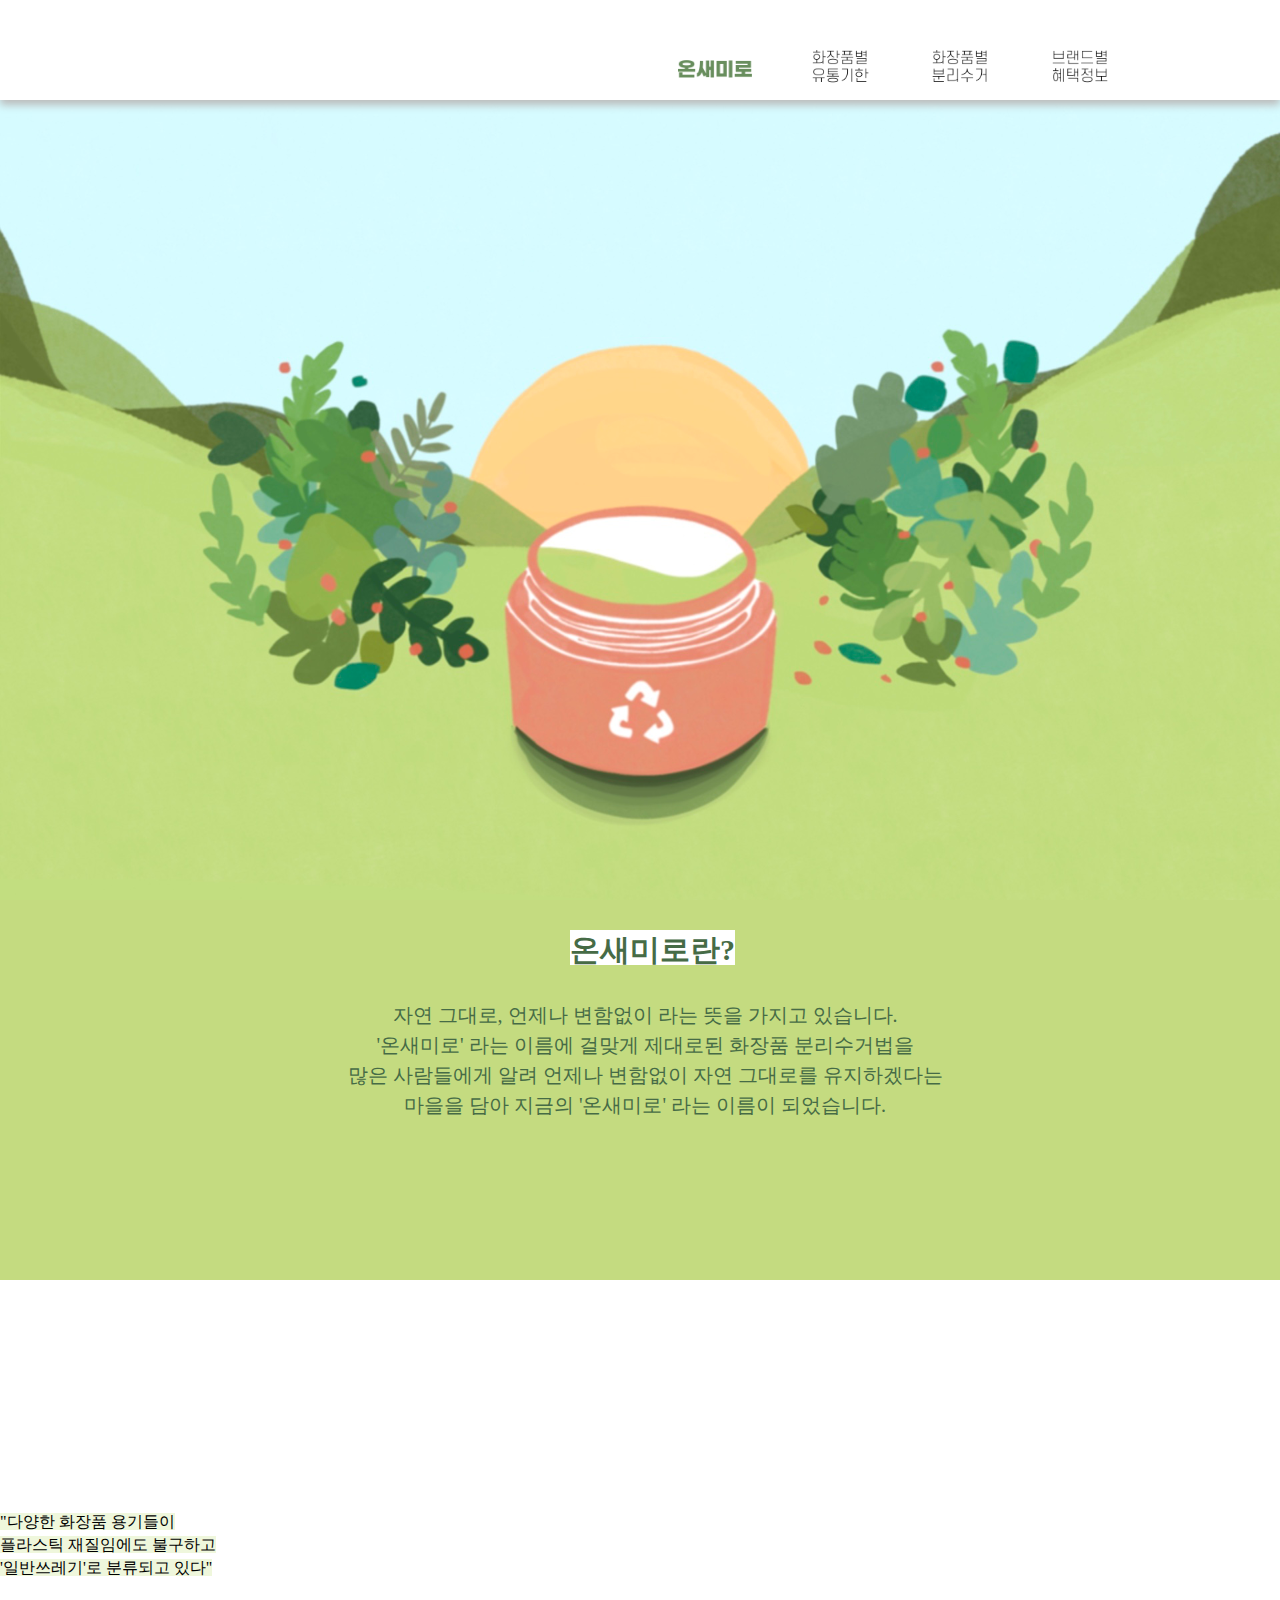
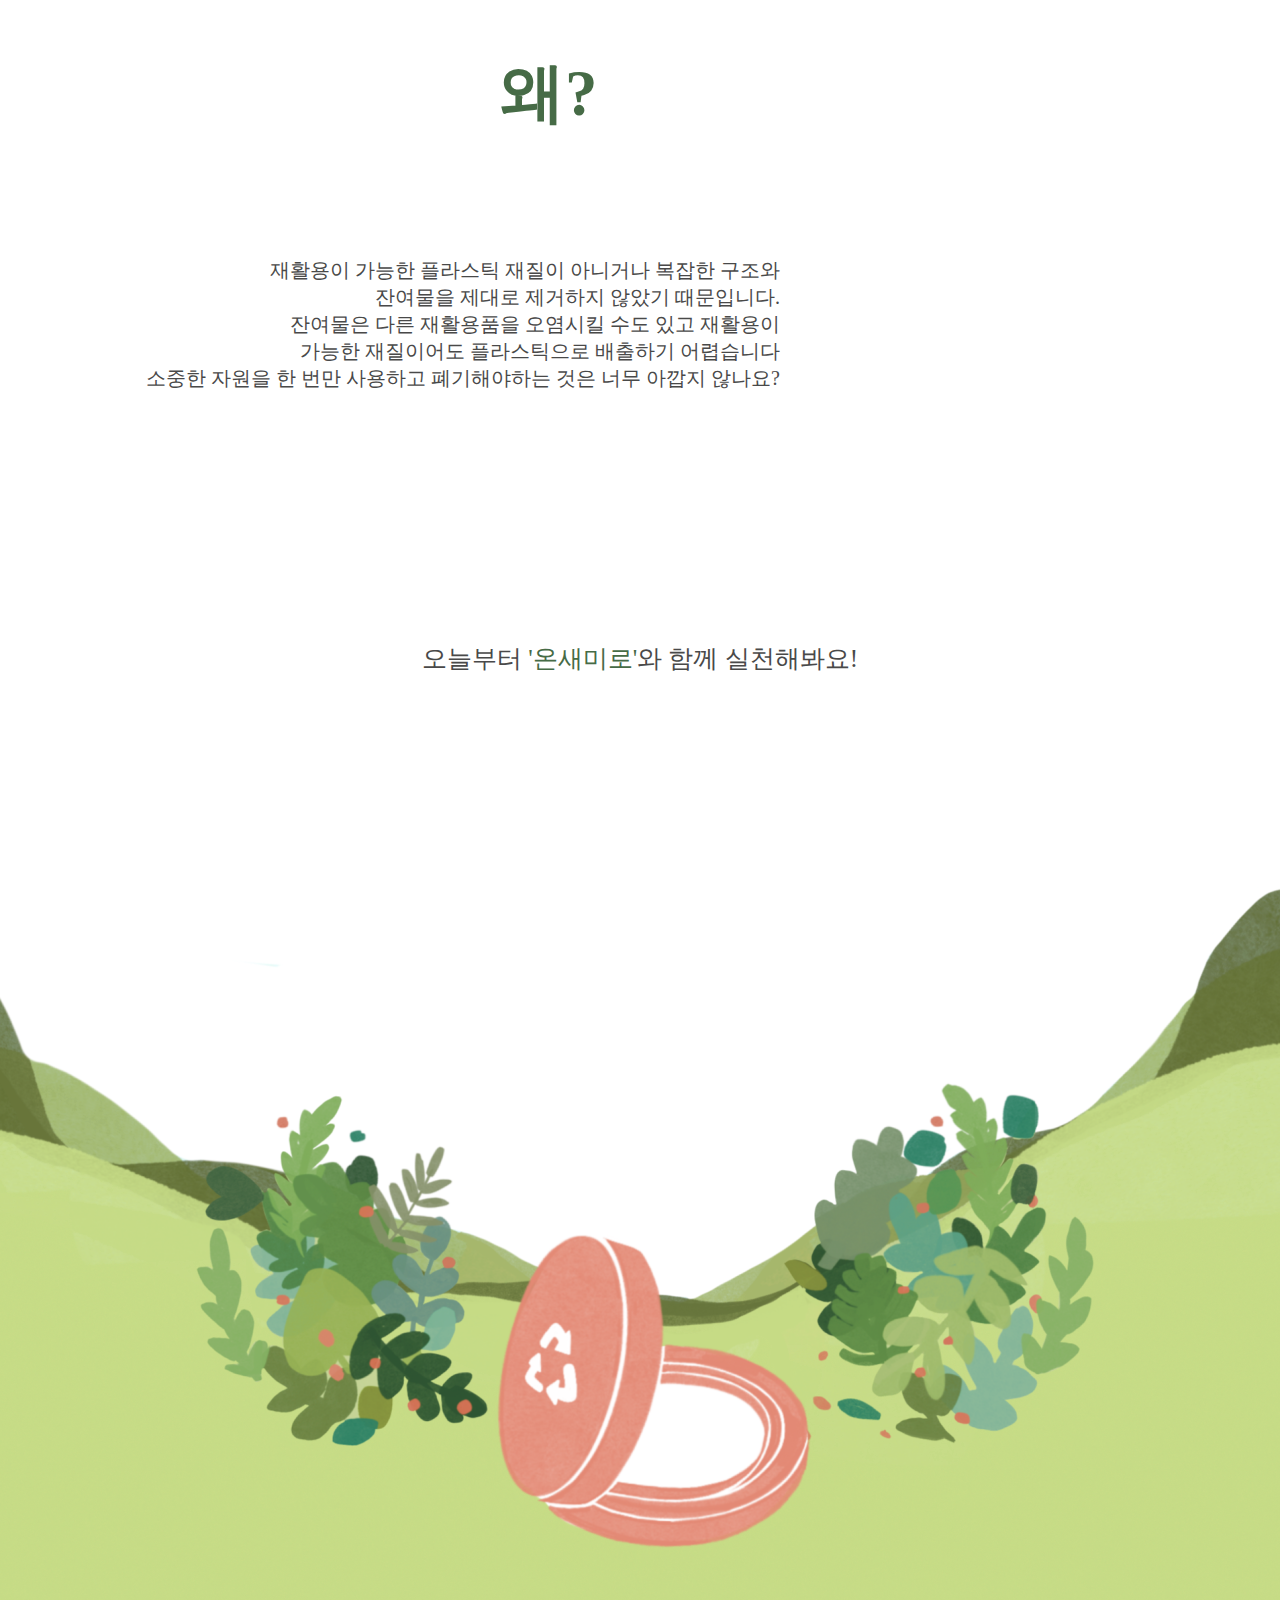
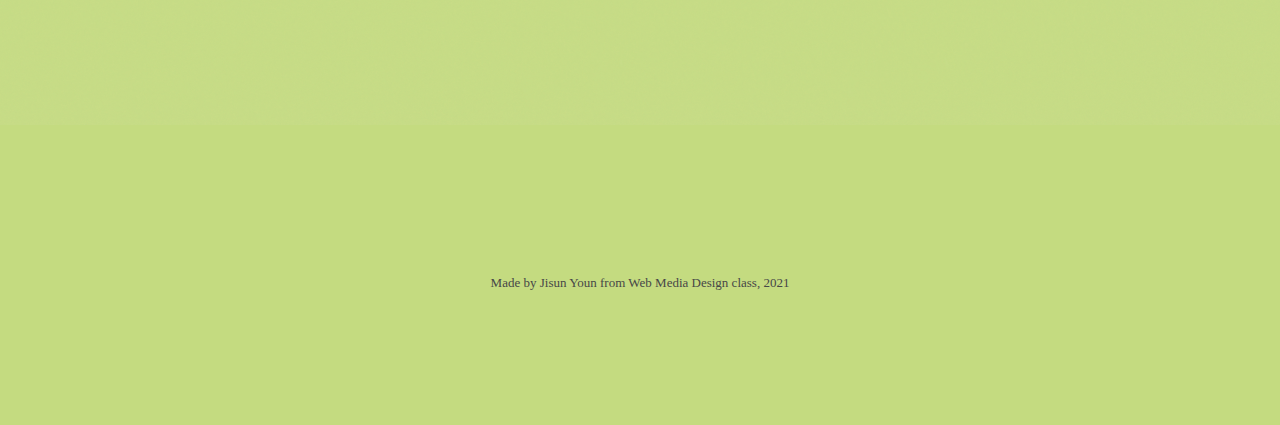
<file: index.html>
<!DOCTYPE html>
<html lang="en">
<head>
    <meta charset="UTF-8">
    <meta http-equiv="X-UA-Compatible" content="IE=edge">
    <meta name="viewport" content="width=device-width, initial-scale=1.0">
    <title>온새미로</title>
    <link rel="stylesheet" href="main.css">
</head>
<body>
    <header>
        <nav>
        <a href="../index.html" class="logo"><img src="/image/온새미로.png" width="110px" height="110px" alt="이미지실패"> </a>
        <ul>
            <li><a href="/sub1/sub1.html" class="sub1"><img src="/image/유통기한.png"width="100px" height="100px" alt="이미지실패"></a></li>
            <li><a href="/sub2/sub2.html" class="sub2"><img src="/image/분리수거.png"width="100px" height="100px" alt="이미지실패"></a></li>
            <li><a href="/sub3/sub3.html" class="sub3"><img src="/image/혜택정보.png"width="100px" height="100px" alt="이미지실패"></a></li>
        </ul>
        </nav>
    </header>

    <section>
        <div class="intro">
            <div class="main">
                <div class="ddddd"><h1>온새미로란?</h1></div>
                <p>자연 그대로, 언제나 변함없이 라는 뜻을 가지고 있습니다.</br>
                    <strong>'온새미로'</strong> 라는 이름에 걸맞게 제대로된 화장품 분리수거법을</br>
                    많은 사람들에게 알려 언제나 변함없이 자연 그대로를 유지하겠다는</br>
                    마을을 담아 지금의 <strong>'온새미로'</strong> 라는 이름이 되었습니다.</p>
            </div>
        </div>
    </section>

    <section>
        <div class="why">
            <span class="highlight">"다양한 화장품 용기들이</br></span>
            <span class="highlight">플라스틱 재질임에도 불구하고</br></span>
            <span class="highlight">'일반쓰레기'로 분류되고 있다"</span>
            <h1>왜?</h1>
            <p>재활용이 가능한 플라스틱 재질이 아니거나 복잡한 구조와</br>
                잔여물을 제대로 제거하지 않았기 때문입니다.</br>
                잔여물은 다른 재활용품을 오염시킬 수도 있고 재활용이</br>
                가능한 재질이어도 플라스틱으로 배출하기 어렵습니다</br>
                
                소중한 자원을 한 번만 사용하고 폐기해야하는 것은 너무 아깝지 않나요?</p>

            <h6>오늘부터 <span class="ddd"><strong>'온새미로</strong>'</span>와 함께 실천해봐요!</h6>
        </div>
    </section>

    <section>
    <div class="hhf">
        <div class="rrrr">
    </div>
        </div>
    </section>

    <div>  
        <footer>
            <p>Made by Jisun Youn from Web Media Design class, 2021</p>
        </footer>
    </div>  

</body>
</html>
</file>
<file: main.css>
header {
    background-color: rgb(255, 255, 255);
    width: 100%;
    height: 100px;

}

body, html {
    padding: 0;
    margin: 0;
}
header {
    width: 100%;
    height: 100px;
    z-index: 1;
    box-shadow: 0 5px 8px rgb(187, 187, 187) ;
    position: fixed;
    z-index: 1;
}

nav {
    width: 1280px;
    height: 100px;
}

.logo img{
    width: 110px;
    margin-left: 660px;
    float: left;
}

.sub1 img {
    width: 100px;
    margin-left: 20px;
    margin-bottom: 5px;
    float: left;
}

.sub2 img {
    width: 100px;
    margin-left: 20px;
    margin-bottom: 5px;
    float: left;
}

.sub3 img {
    width: 100px;
    margin-left: 20px;
    margin-bottom: 5px;
    float: left;
}

nav ul li {
    display: inline;
    float: left;
    text-decoration: none;
}

.intro{
    max-width: 100%;
    height: 1280px;
    background-color: #c4db80;
}

.main {
    width: 1280px;
    height: 900px;
    background-image: url(/image/제목_없는_아트워크.png);
    margin: 0 auto;
    padding: center;
    box-sizing: border-box;
}

.ddddd {margin-left: 570px;}

.main h1 {
    font-size: 30px;
    font-weight: 700;
    color: rgb(70, 107, 70);
    margin: 930px 0;
    font-weight: l;
    font-family: 'Helvetica Neue';
    display:inline-block;
    box-shadow: inset 0 35px 0 #ffffff; 
    line-height: 40px;
    box-sizing: border-box;
    text-align: center;
    /*-10px은 highlight의 두께*/
}
.intro p{
    font-size: 20px;
    font-weight: 700;
    color: rgb(70, 107, 70);
    padding: 0px 0;
    font-weight: lighter;
    font-family: 'Helvetica Neue';
    margin-top: -900px;
    margin-left: 10px;
    text-align: center;
    line-height: 30px;

}
.why{
   margin-top: 230px;

}

.highlight3{
    margin-left: 500px;
    font-size: 30px;
    color: #ffffff;
    font-weight: bolder;
    font-family: 'Helvetica Neue';
    text-align:left; 
    display: inline;
    box-shadow: inset 0 35px 0 #c4db80; 
    line-height: 45px;
    box-sizing: border-box;
    /*-10px은 highlight의 두께*/
  }

  .why  h1 {
    margin-left: 500px;
    font-size: 65px;
    color: rgb(70, 107, 70);
    font-weight: bolder;
    font-family: 'Helvetica Neue';
    text-align:left; 
    margin-top: 70px;

}

.why p {
    font-size: 20px;
    color: #494949;
    font-weight: lighter;
    font-family: 'Helvetica Neue';
    text-align:right;
    margin-right: 500px;
    margin-top: 120px;

}

.why h6 {
    font-size: 25px;
    color: #494949;
    font-weight: lighter;
    font-family: 'Helvetica Neue';
    text-align:center;
    margin-top: 250px;

}

.ddd {
    font-size: 25px;
    color: rgb(70, 107, 70);
    font-family: 'Helvetica Neue';
}

.rrrr {
    width: 1280px;
    height: 900px;
    background-image: url(/image/마지막.png);
    margin: 0 auto;
    padding: center;
    box-sizing: border-box;
}

.hhf {
    max-width: 100%;
    height: 900px;
    background-color: #c4db80;
    margin-top: 150px;
}

footer p {
    text-align: center;
    height: 300px;
    margin: 0;
    padding: 150px ;
    box-sizing: border-box;
    color: #474747;
    font-size: 13px;
    font-weight: lighter;
    font-family: 'Helvetica Neue';
    background-color: #c4db80;

}

.banner {
    width: 100%;
    height: 500px;
    background-color: #dcf19d;
    text-align: center;
}

.banner h2 {
    margin-top: 0px;
    font-size: 40px;
    color: rgb(70, 107, 70);
    font-family: 'Helvetica Neue';
    font-weight: lighter;
    padding-top: 250px;
}

.su {
    background-color: rgb(255, 255, 255);
    margin-left: 400px;
    margin-top: 50px;
    float: left;
    display: flex;
    justify-content: center;
    padding: 30px 0;
    box-sizing: border-box;
    max-width: 100%;
    text-align:left;
}
.suu {
    margin: 0px;
    padding-top: 20px;
}

.cla {
    margin-right: 400px;
    margin-top: 3px;
    float: right;
    display: flex;
    justify-content: center;
    padding: 30px 0;
    box-sizing: border-box;
    max-width: 100%;
    text-align:right;
}
.ccc {
    margin: 0px;
    padding-top: 15px;
}

.sun {
    background-color: rgb(255, 255, 255);
    margin-left: 400px;
    float: left;
    display: flex;
    justify-content: center;
    padding: 30px 0;
    box-sizing: border-box;
    max-width: 100%;
    margin-top: 3px;
    text-align:left;
}
.sunn {
    margin: 0px;
    padding-top: 30px;
}

.pou {
    margin-right: 400px;
    margin-top: 3px;
    float: right;
    display: flex;
    justify-content: center;
    padding: 30px 0;
    box-sizing: border-box;
    max-width: 100%;
    text-align:right;
}
.ppp {
    margin: 0px;
    padding-top: 20px;
}

.eye {
    background-color: rgb(255, 255, 255);
    margin-left: 400px;
    float: left;
    display: flex;
    justify-content: center;
    padding: 30px 0;
    box-sizing: border-box;
    max-width: 100%;
    margin-top: 3px;
    text-align:left;
}
.eee {
    margin: 0px;
    padding-top: 30px;
}

.lip {
    margin-right: 400px;
    margin-top: 3px;
    float: right;
    display: flex;
    justify-content: center;
    padding: 30px 0;
    box-sizing: border-box;
    max-width: 100%;
    text-align:right;
}
.lll {
    margin: 0px;
    padding-top: 16px;
}

.smell {
    background-color: rgb(255, 255, 255);
    margin-left: 400px;
    float: left;
    display: flex;
    justify-content: center;
    padding: 30px 0;
    box-sizing: border-box;
    max-width: 100%;
    margin-top: 3px;
    text-align:left;
}
.smll {
    margin: 0px;
    padding-top: 10px;
}
h2.tittle {
    font-size: 25px;
    font-weight:lighter;
    color: rgb(70, 107, 70);
    font-family:'Helvetica Neue';
}

h4.qe {
    font-size: 17px;
    font-weight:lighter;
    color: rgb(111, 167, 111);
    font-family: 'Helvetica Neue';
}

p.dsc {
    font-size: 15px;
    font-weight: lighter;
    color: rgb(54, 54, 54);
    font-family: 'Helvetica Neue';
}
.sasa h1 {
    font-size: 25px;
    color: rgb(70, 107, 70);
    font-weight: lighter;
    font-family: 'Helvetica Neue';
    text-align:center;
    margin-top: 170px;
}

.sasa h2 {
    font-size: 20px;
    color: rgb(73, 73, 73);
    font-weight: lighter;
    font-family: 'Helvetica Neue';
    text-align: center;
    margin-top: 60px;
}

.highlight {
    display: inline;
    box-shadow: inset 0 35px 0 #eff7dc; 
    line-height: 23px;
    box-sizing: border-box;
    /*-10px은 highlight의 두께*/
}

.sasa h3 {
    font-size: 22px;
    color: rgb(70, 107, 70);
    font-weight:lighter;
    font-family: 'Helvetica Neue';
    text-align:center;
    margin-top: 60px;
}

.ffjj {
    margin-left: 640px;
    margin-top: 90px;
}

.gggt h3 {
    font-size: 15px;
    color: rgb(34, 34, 34);
    font-weight: lighter;
    font-family: 'Helvetica Neue';
    text-align: center;
    margin-top: 0px;
}

.ghgh h6 {
    font-size: 21px;
    color: rgb(70, 107, 70);
    font-weight: lighter;
    font-family: 'Helvetica Neue';
    text-align: center;
}


.go {
    margin-left: 640px;
    margin-top: 170px;
    margin-bottom: 60px;
}

.fhfh h3 {
    font-size: 17px;
    color: rgb(34, 34, 34);
    font-weight: lighter;
    font-family: 'Helvetica Neue';
    text-align: center;
}

.fhfh h2 {
    font-size: 17px;
    color: rgb(34, 34, 34);
    font-weight: lighter;
    font-family: 'Helvetica Neue';
    text-align: center;
    margin-bottom: 70px;
}



.df {
    font-size: 21px;
    color: rgb(70, 107, 70);
    font-weight: lighter;
    font-family: 'Helvetica Neue';
    text-align: center;
    
}

.uu {
    margin-bottom: 60px;
}

.cta {
    font-size: 17px;
    font-weight: normal;
    color: rgb(255, 255, 255);
    background-color: rgb(127, 177, 127);
    text-decoration: none;
    padding: 13px 20px;
    border-radius: 30px;
    font-family: 'Helvetica Neue';
    margin-left: 823px;
}

.ctu {
    font-size: 17px;
    font-weight: normal;
    color: rgb(255, 255, 255);
    background-color: #AAD3CF;
    text-decoration: none;
    padding: 13px 20px;
    border-radius: 30px;
    font-family: 'Helvetica Neue';
    margin-left: 823px;
    
}

.ctt {
    font-size: 17px;
    font-weight: normal;
    color: rgb(255, 255, 255);
    background-color: #E9A99C;
    text-decoration: none;
    padding: 13px 20px;
    border-radius: 30px;
    font-family: 'Helvetica Neue';
    margin-left: 800px;
    
}

.cte {
    font-size: 17px;
    font-weight: normal;
    color: rgb(255, 255, 255);
    background-color: #F2C278;
    text-decoration: none;
    padding: 13px 20px;
    border-radius: 30px;
    font-family: 'Helvetica Neue';
    margin-left: 800px;
    
}

.ctm {
    font-size: 17px;
    font-weight: normal;
    color: rgb(255, 255, 255);
    background-color: #F2D777;
    text-decoration: none;
    padding: 13px 20px;
    border-radius: 30px;
    font-family: 'Helvetica Neue';
    margin-left: 810px;
}

footer .ji {
    text-align: center;
    height: 300px;
    margin: 0;
    padding: 150px ;
    box-sizing: border-box;
    color: #9b9b9b;
    font-size: 13px;
    font-weight: lighter;
    font-family: 'Helvetica Neue';
    background-color: #ffffff
}
</file>
